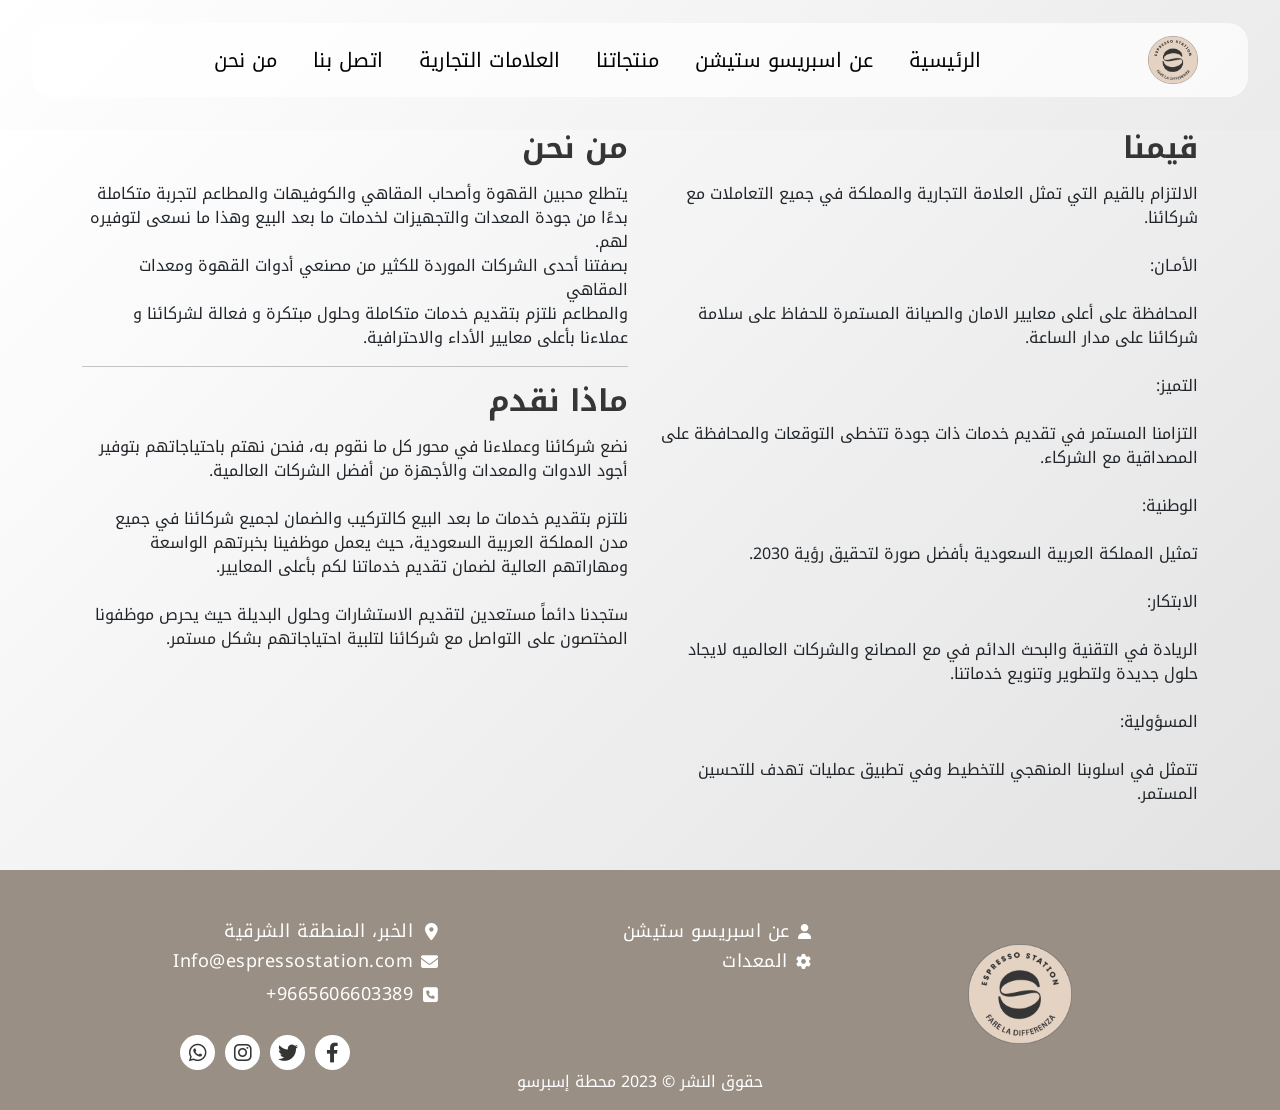
<file: about-us.html>
<!doctype html>
<html dir="rtl" lang="ar">

<head>
    <meta charset="utf-8">
    <meta name="viewport" content="width=device-width, initial-scale=1">
    <title>Espresso Station</title>
    <link rel="icon" type="image/x-icon" href="./assets/images/icons/favicon.ico">
    <link rel="apple-touch-icon" sizes="180x180" href="./assets/images/icons/apple-touch-icon.png">
    <link rel="icon" type="image/png" sizes="32x32" href="./assets/images/icons/favicon-32x32.png">
    <link rel="icon" type="image/png" sizes="16x16" href="./assets/images/icons/favicon-16x16.png">
    <!-- Bootstrap CSS -->
    <link rel="stylesheet" href="./assets/css/libs/animate/animate.css">
    <link rel="stylesheet" href="./assets/css/libs/bootstrap/bootstrap.rtl.min.css">
    <link rel="stylesheet" href="./assets/css/libs/fontawesome/all.min.css">
    <link rel="stylesheet" href="https://cdnjs.cloudflare.com/ajax/libs/OwlCarousel2/2.3.4/assets/owl.carousel.min.css">
    <link rel="stylesheet" href="./assets/css/style.css">
    <link rel="stylesheet" href="./assets/css/style-rtl.css">
    <style>
        .fs-30 {
            font-size: 25px;
        }

        .mt-200 {
            margin-top: 150px;
        }

        @media (max-width: 1399.9px) {
            .fs-30 {
                font-size: 16px;
            }

            .mt-200 {
                margin-top: 130px;
            }
        }
    </style>

</head>

<body style="height: auto;">
    <header class="header fixed-top" id="header">
        <nav class="navbar navbar-expand-lg">
            <div class="container">
                <a class="navbar-brand" href="">
                    <img src="./assets/images/logo.png">
                </a>
                <button class="navbar-toggler" type="button" data-bs-toggle="collapse"
                    data-bs-target="#navbarSupportedContent" aria-controls="navbarSupportedContent"
                    aria-expanded="false" aria-label="Toggle navigation">
                    <span class="navbar-toggler-icon"></span>
                </button>
                <div class="collapse navbar-collapse" id="navbarSupportedContent">
                    <ul id="menu-header-arabic" class="navbar-nav m-auto mb-2 mb-lg-0">
                        <li id="menu-item-124"
                            class="menu-item menu-item-type-custom menu-item-object-custom current-menu-item menu-item-124">
                            <a href="index.html" aria-current="page" class="nav-link">الرئيسية</a>
                        </li>
                        <li id="menu-item-127"
                            class="menu-item menu-item-type-post_type menu-item-object-page menu-item-127"><a
                                href="#about-us" class="nav-link">عن اسبريسو ستيشن</a>
                        </li>
                        <li id="menu-item-126"
                            class="menu-item menu-item-type-post_type menu-item-object-page menu-item-126"><a
                                href="#services" class="nav-link">منتجاتنا</a>
                        </li>
                        <li id="menu-item-128"
                            class="menu-item menu-item-type-custom menu-item-object-custom current-menu-item menu-item-128">
                            <a href="#brands" aria-current="page" class="nav-link">العلامات التجارية</a>
                        </li>
                        <li id="menu-item-125"
                            class="menu-item menu-item-type-post_type menu-item-object-page menu-item-125"><a
                                href="#call-us" class="nav-link">اتصل بنا</a>
                        </li>
                        <li id="menu-item-125"
                            class="menu-item menu-item-type-post_type menu-item-object-page menu-item-125"><a
                                href="about-us.html" class="nav-link">من نحن</a>
                        </li>
                    </ul>
                </div>
            </div>
        </nav>
    </header>

    <section>
        <div class="mt-200">
            <div class="container">
                <div class="row flex-row-reverse">
                    <div class="col-md-6 col-12 mb-3 mb-md-0">
                        <h2 class="title-section text-start mb-3 wow fadeInUp" data-wow-delay="1s">من نحن</h2>
                        <p class="fs-30 wow fadeInUp" data-wow-delay="1.5s">
                            يتطلع محبين القهوة وأصحاب المقاهي والكوفيهات والمطاعم لتجربة متكاملة <br> بدءًا من
                            جودة المعدات والتجهيزات لخدمات ما بعد البيع وهذا ما نسعى لتوفيره لهم. <br>

                            بصفتنا أحدى الشركات الموردة للكثير من مصنعي أدوات القهوة ومعدات المقاهي <br>
                            والمطاعم نلتزم بتقديم خدمات متكاملة وحلول مبتكرة و فعالة لشركائنا و عملاءنا
                            بأعلى معايير الأداء والاحترافية.
                        </p>
                        <hr>
                        <h2 class="title-section text-start mb-3 wow fadeInUp" data-wow-delay="2s">ماذا نقدم</h2>
                        <p class="fs-30 wow fadeInUp" data-wow-delay="2.5s">
                            نضع شركائنا وعملاءنا في محور كل ما نقوم به، فنحن نهتم باحتياجاتهم بتوفير أجود
                            الادوات والمعدات والأجهزة من أفضل الشركات العالمية.
                            <br><br>
                            نلتزم بتقديم خدمات ما بعد البيع كالتركيب والضمان لجميع شركائنا في جميع مدن
                            المملكة العربية السعودية، حيث يعمل موظفينا بخبرتهم الواسعة ومهاراتهم العالية
                            لضمان تقديم خدماتنا لكم بأعلى المعايير.
                            <br><br>
                            ستجدنا دائماً مستعدين لتقديم الاستشارات وحلول البديلة حيث يحرص موظفونا
                            المختصون على التواصل مع شركائنا لتلبية احتياجاتهم بشكل مستمر.
                        </p>
                    </div>
                    <div class="col-md-6 col-12 mb-3 mb-md-0">
                        <h2 class="title-section text-start mb-3 wow fadeInUp">قيمنا</h2>
                        <p class="fs-30 wow fadeInUp pb-5" data-wow-delay=".5s">
                            الالتزام بالقيم التي تمثل العلامة التجارية والمملكة في جميع التعاملات مع شركائنا.
                            <br><br>
                            الأمـان:
                            <br><br>
                            المحافظة على أعلى معايير الامان والصيانة المستمرة للحفاظ على سلامة شركائنا على
                            مدار الساعة.
                            <br><br>
                            التميز:
                            <br><br>
                            التزامنا المستمر في تقديم خدمات ذات جودة تتخطى التوقعات والمحافظة على
                            المصداقية مع الشركاء.
                            <br><br>
                            الوطنية:
                            <br><br>
                            تمثيل المملكة العربية السعودية بأفضل صورة لتحقيق رؤية 2030.
                            <br><br>
                            الابتكار:
                            <br><br>
                            الريادة في التقنية والبحث الدائم في مع المصانع والشركات العالميه لايجاد حلول جديدة
                            ولتطوير وتنويع خدماتنا.
                            <br><br>
                            المسؤولية:
                            <br><br>
                            تتمثل في اسلوبنا المنهجي للتخطيط وفي تطبيق عمليات تهدف للتحسين المستمر.
                        </p>
                    </div>
                </div>
            </div>
        </div>
    </section>

    <section hidden>
        <div>
            <div class="container">
                <hr class="my-5 wow fadeInUp" data-wow-delay="1s">
                <h2 class="title-section text-start mb-3 wow fadeInUp" data-wow-delay="1.5s">قيمنا</h2>
                <p class="fs-30 wow fadeInUp pb-5" data-wow-delay="2s">
                    الالتزام بالقيم التي تمثل العلامة التجارية والمملكة في جميع التعاملات مع شركائنا.
                    <br><br>
                    الأمـان:
                    <br><br>
                    المحافظة على أعلى معايير الامان والصيانة المستمرة للحفاظ على سلامة شركائنا على
                    مدار الساعة.
                    <br><br>
                    التميز:
                    <br><br>
                    التزامنا المستمر في تقديم خدمات ذات جودة تتخطى التوقعات والمحافظة على
                    المصداقية مع الشركاء.
                    <br><br>
                    الوطنية:
                    <br><br>
                    تمثيل المملكة العربية السعودية بأفضل صورة لتحقيق رؤية 2030.
                    <br><br>
                    الابتكار:
                    <br><br>
                    الريادة في التقنية والبحث الدائم في مع المصانع والشركات العالميه لايجاد حلول جديدة
                    ولتطوير وتنويع خدماتنا.
                    <br><br>
                    المسؤولية:
                    <br><br>
                    تتمثل في اسلوبنا المنهجي للتخطيط وفي تطبيق عمليات تهدف للتحسين المستمر.
                </p>
            </div>
        </div>
    </section>

    <footer class="text-center text-md-start footer pt-5 pb-3" id="call-us">
        <div class="container">
            <div class="row">
                <div class="col-md-4 d-flex align-items-center justify-content-center">
                    <a href="/" class="logo-footer">
                        <img src="./assets/images/logo.png">
                    </a>
                </div>
                <div class="col-md-4 col-sm-6">
                    <div class="links-footer">
                        <div class="menu-footer-arabic-container">
                            <ul id="menu-footer-arabic" class="mb-3 mx-auto d-inline-block list-unstyled p-0 mb-0">
                                <li id="menu-item-131"
                                    class="menu-item menu-item-type-post_type menu-item-object-page menu-item-131"><a
                                        href="#contact-us" class="nav-link"> <i class="fa-solid fa-user me-2"></i> عن
                                        اسبريسو ستيشن</a></li>
                                <li id="menu-item-99"
                                    class="menu-item mx-md-0 menu-item-type-custom menu-item-object-custom current-menu-item menu-item-99">
                                    <a href="#equipment" aria-current="page" class="nav-link"><i
                                            class="fa-solid me-2 fa-gear"></i> المعدات</a>
                                </li>
                            </ul>
                        </div>
                    </div>
                </div>
                <div class="col-md-4 col-sm-6">
                    <div class="address">
                        <ul class="list-unstyled d-inline-block mx-auto p-0 mb-0">
                            <li><i class="fa-solid fa-location-dot"></i> الخبر، المنطقة الشرقية</li>
                            <li><a href="mailto:Info@espressostation.com"><i class="fa-solid fa-envelope"></i>
                                    Info@espressostation.com</a></li>
                            <li><i class="fa-solid fa-square-phone"></i> 9665606603389+</li>
                        </ul>
                    </div>
                    <div class="social-links mt-4">
                        <ul class="list-unstyled p-0 mb-0 justify-content-center d-flex align-items-center">
                            <li><a href="Facebook"><i class="fa-brands fa-facebook-f"></i></a></li>
                            <li><a href="Twitter"><i class="fa-brands fa-twitter"></i></a></li>
                            <li><a href="Instagram"><i class="fa-brands fa-instagram"></i></a></li>
                            <li><a href="whatsapp"><i class="fa-brands fa-whatsapp"></i></a></li>
                        </ul>
                    </div>
                </div>
            </div>
            <div class="copyright text-center position-relative mt-md-0 mt-3" style="top: 0px;">
                <label>حقوق النشر © 2023 محطة إسبرسو</label>
            </div>
        </div>
    </footer>

    <script src="./assets/js/libs/jquery/jquery.min.js"></script>
    <script src="./assets/js/libs/bootstrap/bootstrap.bundle.min.js"></script>
    <script src="https://cdnjs.cloudflare.com/ajax/libs/wow/1.1.2/wow.min.js"></script>
    <script src="https://cdnjs.cloudflare.com/ajax/libs/OwlCarousel2/2.3.4/owl.carousel.min.js"></script>
    <script src="./assets/js/app.js"></script>

</body>

</html>
</file>
<file: assets/css/style.css>
@font-face {
	font-family: 'FranklinGothic';
	src: url('fonts/FranklinGothic.woff2') format('woff2'),
		url('fonts/FranklinGothic.woff') format('woff'),
		url('fonts/FranklinGothic.ttf') format('ttf');
	font-weight: normal;
	font-style: normal;
}

@font-face {
	font-family: 'FractulAlt-Regular';
	src: url('fonts/FractulAlt-Regular.woff2') format('woff2'),
		url('fonts/FractulAlt-Regular.woff') format('woff'),
		url('fonts/FractulAlt-Regular.ttf') format('ttf');
}

body,
html {
	font-family: 'FranklinGothic';
	width: 100%;
	background: #F5F5F5;
	background: linear-gradient(135deg, #ffffff, #dfdfdf);
	height: 100%;
}

body {
	overflow-x: hidden;
}

a {
	text-decoration: none;
}

/* Chrome, Safari, Edge, Opera */
input::-webkit-outer-spin-button,
input::-webkit-inner-spin-button {
	-webkit-appearance: none;
	margin: 0;
}

/* Firefox */
input[type=number] {
	-moz-appearance: textfield;
}

.py-70 {
	padding: 70px 0;
}

.btn-primary {
	color: #643B37;
	background-color: #E4D2C2;
	border-color: #E4D2C2;
	font-size: 18px;
}

.btn-primary:hover {
	color: #E4D2C2;
	background-color: #643B37;
	border-color: #643B37;
}

.navbar-toggler {
	background: #0000;
}

.header {
	background: #ffffffb3;
	transition: 0.3s;
	width: 86%;
	margin: auto;
	top: 23px;
	border-radius: 80px;
}

.header .nav-link {
	color: #000;
	font-size: 20px;
	margin-right: 20px;
	transition: 0.3s;
}

.header .nav-link:hover,
.header .nav-link.active {
	color: #B06C33;
}

.header .navbar-brand img {
	width: 70px;
	transition: 0.3s;
}

.header.sticky {
	border-bottom: 1px solid rgb(222 204 189 / 23%);
}

.header.sticky .navbar-brand img {
	width: 60px;
}

.header.sticky .nav-link {
	font-size: 17px;
}

.header.sticky .navbar {
	padding: 0;
}

.intro {
	background-color: #353535;
	background-position: center;
	background-repeat: no-repeat;
	background-size: cover;
	height: 100%;
}

.intro .container {
	top: 250px;
}

.intro .text-intro h1 {
	color: #e4d2c2;
	font-weight: bold;
	font-size: 60px;
}

.intro .text-intro h2 {
	color: #e4d2c2;
	font-size: 40px;
}

.intro .text-intro p {
	color: #d7d8d8;
	margin-top: 25px;
	font-size: 24px;
}

.intro .text-intro .btn-primary {
	font-family: 'FractulAlt-Regular';
	font-weight: 400;
}

.intro .intro-img img {
	width: 80%;
	height: auto;
	max-height: 100%;
}

.services .img-services img {
	width: 100%;
	height: auto;
	max-height: 500px;
	border-radius: 25px;
}

.services .img-services .img-services-text {
	background-color: #E4D2C2;
	padding: 20px;
	position: absolute;
	bottom: -40px;
	width: 50%;
	text-align: center;
}

.services .img-services .img-services-text p {
	color: #353535;
	font-size: 20px;
	margin: 0;
}

.title-section {
	color: #353535;
	font-size: 40px;
	text-align: center;
	margin-bottom: 50px;
}

.about-services p,
.about-services label {
	text-align: center;
	color: #353535;
	font-size: 20px;
	display: block;
}

.about-services p {
	width: 400px;
	margin: 0 auto 20px;
}

.about-services img {
	width: 400px;
	height: auto;
	margin-top: 30px;
}

.about .title-section span {
	color: #946545;
}

.about .about-text {
	color: #353535;
	font-size: 25px;
	text-align: justify;
}

.about .img-about-us img {
	width: 50%;
	border-radius: 25px;
	position: relative;
	z-index: 1;
}

.img-about-us .back-about {
	position: absolute !important;
	width: 450px !important;
	left: -50px;
	top: -80px;
	z-index: 0 !important;
}

.equipment-tabs .nav-tabs {
	background-color: #e4d2c2;
	border-radius: 150px;
}

.equipment-tabs .nav-tabs .nav-link {
	color: #000;
	font-size: 18px;
	border-radius: 150px;
	border: 0;
	padding: 15px 0px;
	margin: 0;
}

.nav-pills .nav-link:hover {
	color: brown;
}

.nav-pills .nav-link.active,
.nav-pills .show>.nav-link {
	color: #353535;
	background: #BE8D5D;
}

.equipment-item .card {
	border-radius: 25px;
	border: 0;
	border-bottom: 1px solid rgb(53 53 53 / 35%);
	margin-bottom: 25px;
	padding-bottom: 25px;
	background-color: #f9f9f9;
}

.equipment-item .card:last-child {
	border-bottom: 0;
}

.equipment-item .card-img {
	background: #3E5151;
	background: linear-gradient(to bottom, #e0dfdd, #383838);
	border-radius: 25px;
	margin: 20px;
	margin-bottom: 0px;
	padding: 0px;
}

.equipment-item .card-img img {
	max-height: 300px;
	width: 100%;
	object-fit: contain;
	margin-bottom: 0 !important;
}

.equipment-item .card-body .card-title {
	color: #A76E36;
	font-size: 24px;
}

.equipment-item .card-body ul {
	list-style: none;
	padding: 0;
	margin: 0;
}

.equipment-item .card-body ul li {
	font-size: 18px;
	position: relative;
	padding-left: 25px;
}

.equipment-item .card-body ul li:after {
	content: "\f058";
	position: absolute;
	top: 0;
	left: 0;
	font-family: "Font Awesome 6 Free";
}


.brand {
	/* background: rgb(228, 210, 194); */
	/* background: linear-gradient(180deg, rgba(228, 210, 194, 0) 0%, rgba(228, 210, 194, 0.5047268907563025) 50%, rgba(228, 210, 194, 1) 100%); */
	background-repeat: no-repeat;
	overflow: hidden;
}

.brand a {
	display: flex;
	align-items: center;
	justify-content: center;
}

.brand a img {
	height: 150px;
	object-fit: contain;
	transition: 0.3s;
	max-width: 150px;
    max-height: 150px;
}

.brand a img:hover {
	transform: scale(1.1);
}

.footer {
	background-color: #9a8f85;
}

.footer .logo-footer img {
	width: auto;
	height: 100px;
}

.footer .links-footer h2,
.footer .address h2 {
	color: #fff;
	font-weight: bold;
}

.footer .links-footer ul li a,
.footer .address ul li,
.footer .address ul li a {
	color: #fff;
	font-size: 18px;
	margin-bottom: 3px;
	display: inline-flex;
	align-items: center;
	letter-spacing: 0.5px;
	transition: 0.3s;
}

.footer .links-footer ul li a i {
	font-size: 15px;
	margin-right: 7px;
}

.footer .links-footer ul li a:hover {
	color: #B06C33;
}

.footer .address ul li i {
	font-size: 17px;
	width: 18px;
	margin-right: 7px;
}

.social-links li a {
	width: 35px;
	height: 35px;
	display: flex;
	align-items: center;
	justify-content: center;
	background: #fff;
	color: #353535;
	font-size: 20px;
	margin-right: 10px;
	border-radius: 30px;
	transition: 0.3s;
}

.social-links li a:hover {
	background: #E4D2C2;
	color: #353535;
}

.copyright {
	color: #fff;
}

.mt-header {
	margin-top: 122px;
}

.breadcrumb {
	margin-top: 100px;
}

.page-content img {
	max-height: 600px;
	width: auto;
	max-width: 100%;
	margin: 0 auto 30px;
	display: table;
}

.page-content p {
	font-size: 18px;
}

.breadcrumb {
	margin: 0;
	padding: 20px 0;
}

.breadcrumb a {
	color: #B06C33;
}

.header-page h1 {
	border-top: 1px solid #e4d2c2;
	padding-top: 15px;
}

.form-control {
	height: 45px;
	border-radius: 0;
}

.form-control:focus {
	border-color: #353535;
	box-shadow: 0 0 0 0.25rem rgb(176 108 51 / 40%);
}

textarea.form-control {
	height: 150px;
}

.contact-form button {
	height: 45px;
	font-size: 20px;
}

.content-equipment .cat-name {
	color: #353535;
	background: #BE8D5D;
	display: table;
	margin: 0 auto 30px;
	padding: 15px 40px;
	font-size: 24px;
}

@media (max-width: 1399.9px) {
	.about .img-about-us .back-about {
		display: 6one;
	}

	.title-section {
		font-size: 30px;
		margin-bottom: 20px;
	}

	.intro .container {
		top: 250px;
	}

	.header .navbar-brand img {
		width: 50px;
	}

	.header {
		border-radius: 20px;
		width: 95%;
		padding: 0px 10px;
	}

	.about .about-text {
		font-size: 18px;
	}
}

@media (max-width: 1199.9px) {
	.equipment-item .card-img img {
		max-height: 200px;
	}
}

@media (max-width: 991.9px) {
	.intro .text-intro h1 {
		font-size: 26px !important;
	}

	.brand a img {
		max-width: 100px;
	}

	.intro {
		height: auto;
		padding-top: 100px;
	}

	.intro h1 {
		margin-bottom: 20px;
	}

	.intro h2,
	.intro p {
		font-size: 20px !important;
	}

	.intro .intro-img img {
		display: table;
		margin: 0 auto 30px;
		width: 60%;
	}

	.about-services {
		margin-top: 50px;
	}

	.about .img-about-us img {
		margin-bottom: 30px;
	}

	.equipment-tabs .nav-pills {
		display: grid;
		grid-auto-flow: column;
		overflow-y: hidden;
		overflow-x: auto;
		margin-bottom: 20px;
	}

	.equipment-tabs .nav-item {
		display: flex;
		align-items: center;
		justify-content: center;
		white-space: nowrap;
	}

	.equipment-tabs .nav-tabs .nav-link {
		padding: 15px 20px;
	}
}

@media (max-width: 768px) {
	.footer .logo-footer img {
		margin-bottom: 30px;
	}

	.about-services img,
	.about-services p {
		width: 100%;
	}
}

@media (max-width: 575.9px) {
	.services .img-services .img-services-text {
		width: 100%;
	}

	.footer .links-footer ul li a,
	.footer .address ul li,
	.footer .address ul li a {
		display: flex;
	}

	.about,
	.equipment {
		padding: 40px 0 !important;
	}

	.content-equipment .cat-name {
		display: block;
		margin-top: 20px;
		text-align: center;
	}
}

@media (max-width: 500px) {
	.services .img-services .img-services-text {
		position: relative;
		bottom: 20px;
	}

	.services .img-services .img-services-text p {
		font-size: 16px;
	}

	.about .about-text p {
		font-size: 16px;
	}
}

@media (max-width: 450px) {}

.intro {
	min-height: 100vh;
}
</file>
<file: assets/css/style-rtl.css>
/*Style rtl*/

@import url('https://fonts.googleapis.com/css2?family=Noto+Kufi+Arabic:wght@400;700&display=swap');

body{
	font-family: 'Noto Kufi Arabic', sans-serif;
}

.title-section{
	font-weight: 700;
}

.intro .text-intro .btn-primary{
	font-family: 'Noto Kufi Arabic', sans-serif;
}

.equipment-item .card-body ul li {
    padding-left: 0;
    padding-right: 25px;
}
.equipment-item .card-body ul li:after {
    left: auto;
    right: 0;
}
.footer .address ul li i {
    margin-right: 0;
    margin-left: 7px;
}
.form-control{
	text-align: right;
}
.breadcrumb-item+.breadcrumb-item::before{
    transform: rotate(180deg);
    padding-left: 0 !important;
    padding-right: 5px;
    position: relative;
    top: 3px;
}
.social-links li a {
    margin-right: 0;
    margin-left: 10px;
}

.img-about-us .back-about {
    right: auto;
    left: 33px;
}
</file>
